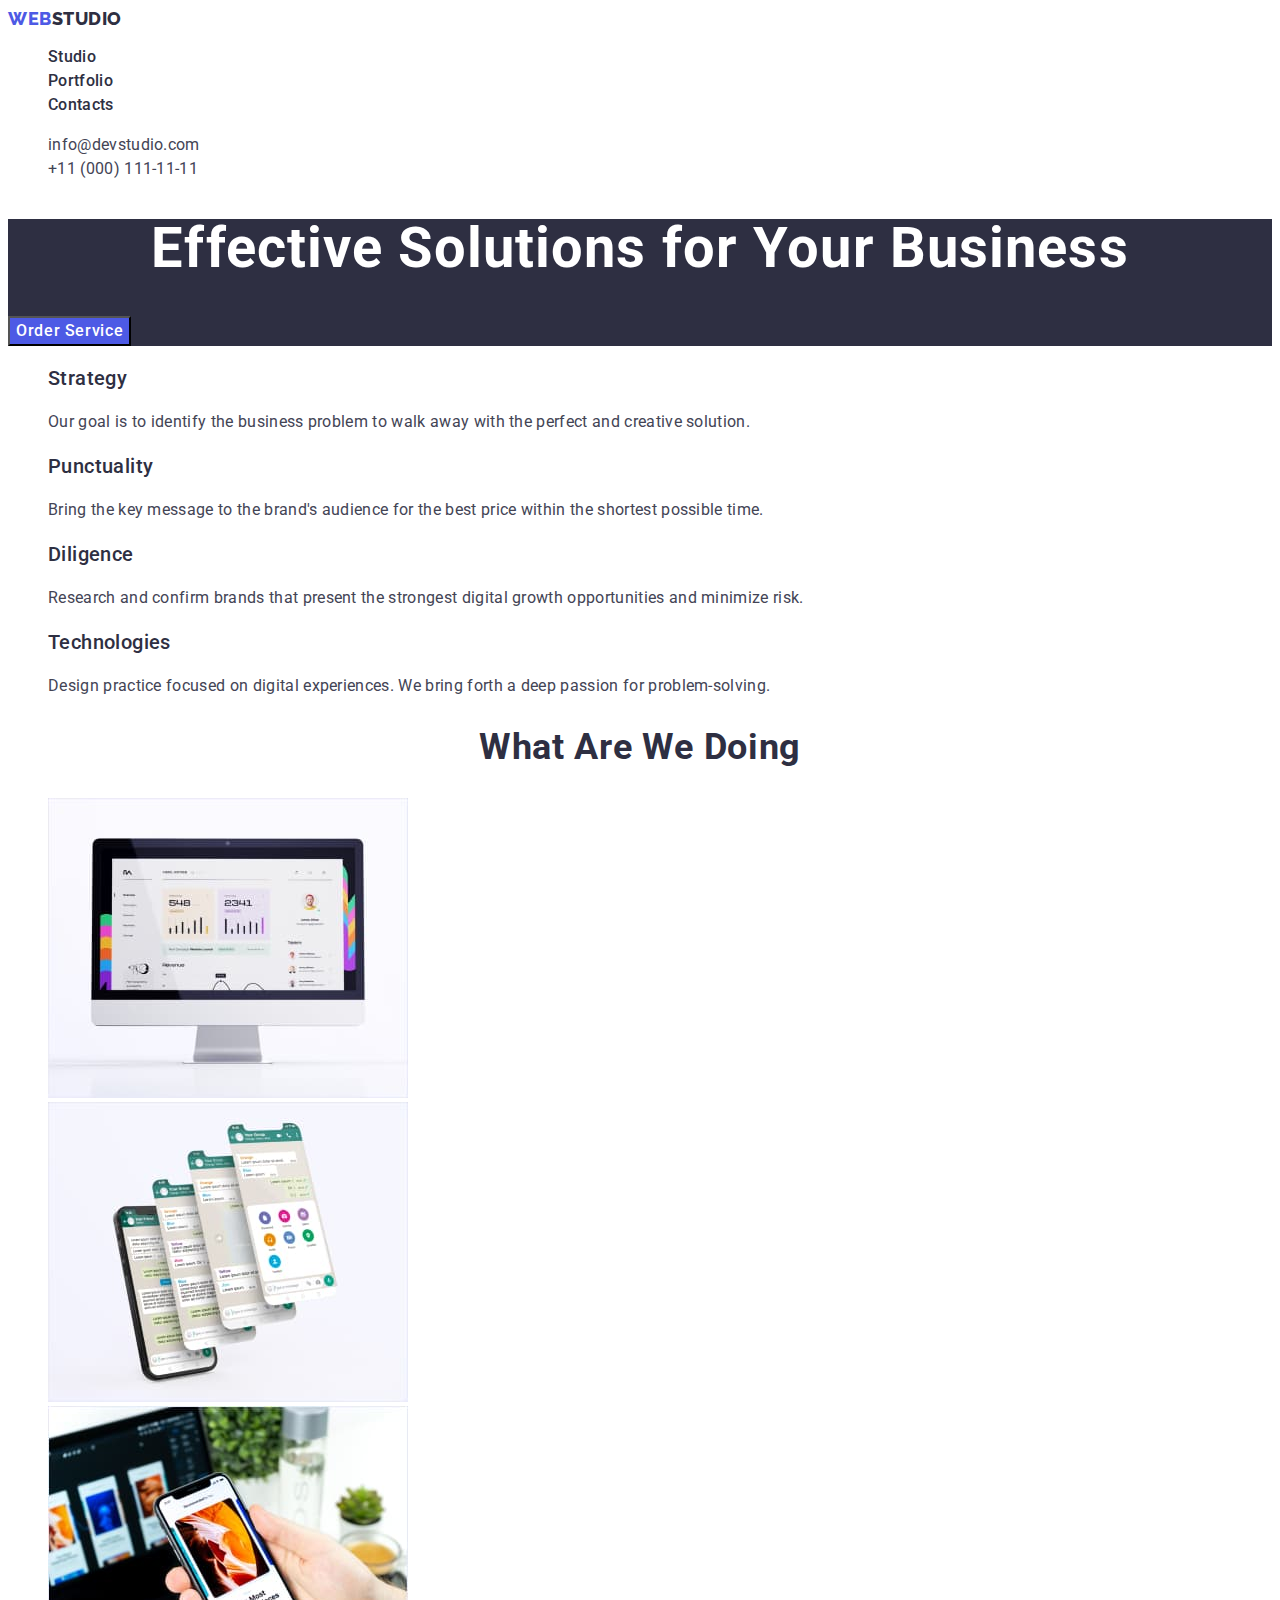
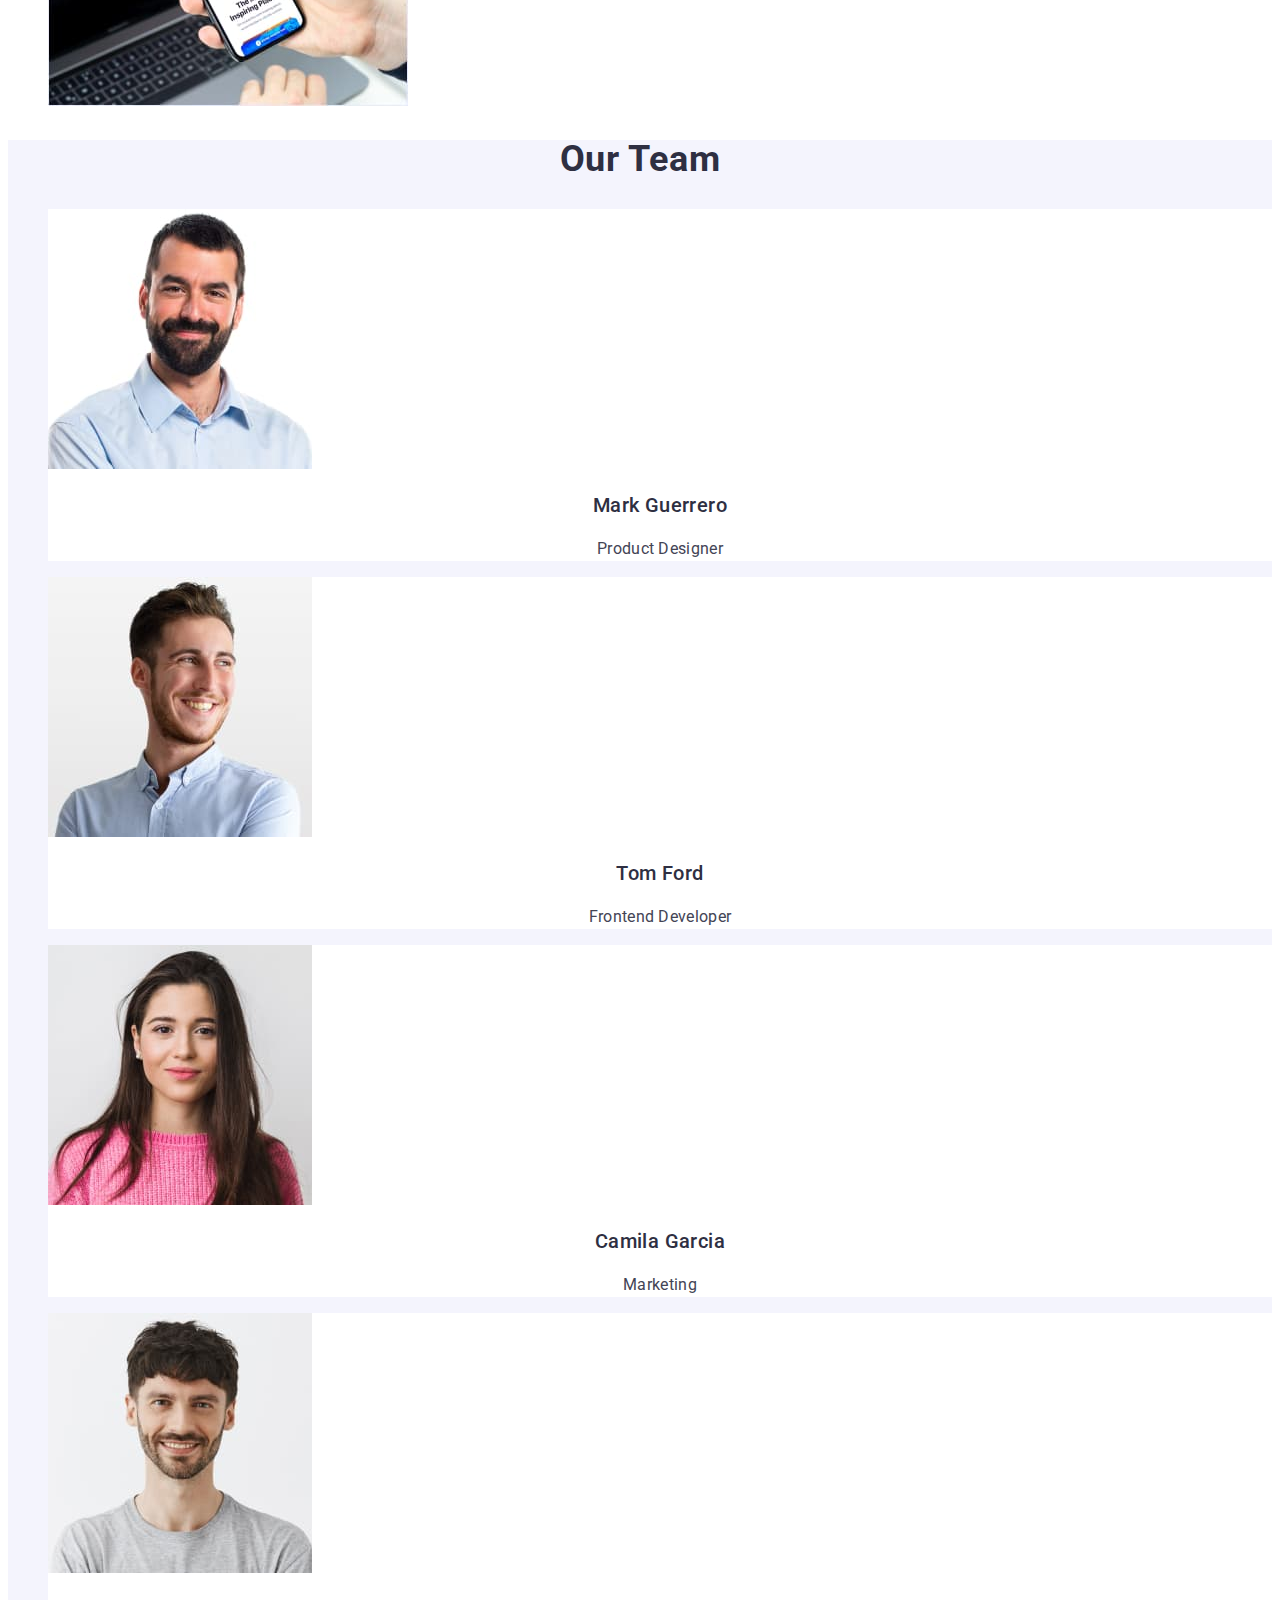
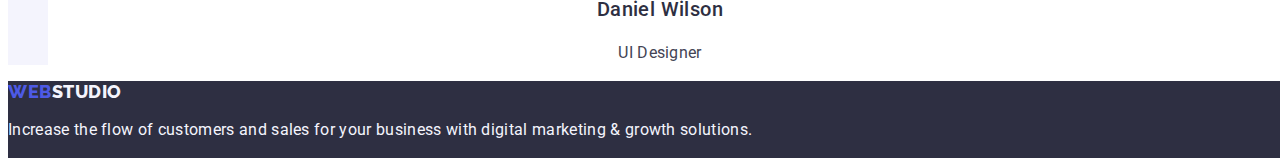
<file: index.html>
<!DOCTYPE html>
<html lang="en">
  <head>
    <meta charset="UTF-8" />
    <meta http-equiv="X-UA-Compatible" content="IE=edge" />
    <meta name="viewport" content="width=device-width, initial-scale=1.0" />
    <title>WebStudio</title>
    <link rel="preconnect" href="https://fonts.googleapis.com" />
    <link rel="preconnect" href="https://fonts.gstatic.com" crossorigin />
    <link
      href="https://fonts.googleapis.com/css2?family=Raleway:wght@800&family=Roboto:wght@400;500;700;900&display=swap"
      rel="stylesheet"
    />
    <link rel="stylesheet" href="./css/styles.css" />
  </head>
  <body>
    <!-- HEADER -->
    <header class="page-header">
      <nav class="page-navigation">
        <a class="logo link" href="./index.html"
          >Web<span class="log">Studio</span></a
        >
        <ul class="menu list">
          <li class="menu-item">
            <a class="menu-link link" href="./index.html">Studio</a>
          </li>
          <li class="menu-item">
            <a class="menu-link link" href="./portfolio.html">Portfolio</a>
          </li>
          <li class="menu-item">
            <a class="menu-link link" href="">Contacts</a>
          </li>
        </ul>
      </nav>
      <!-- CONTACTS -->
      <address class="address-contacts">
        <ul class="list">
          <li class="contacts">
            <a class="contact-mtel-header link" href="mailto:info@devstudio.com"
              >info@devstudio.com</a
            >
          </li>
          <li class="contacts">
            <a class="contact-mtel-header link" href="tel:+110001111111"
              >+11 (000) 111-11-11</a
            >
          </li>
        </ul>
      </address>
    </header>

    <main>
      <!-- HERO -->
      <section class="hero">
        <h1 class="hero-title">Effective Solutions for Your Business</h1>
        <button class="button modal-open-btn" type="button">
          Order Service
        </button>
      </section>
      <section class="our-qualities">
        <h2 class="features" hidden>features</h2>
        <ul class="list">
          <li class="qualities">
            <h3 class="qualities-title">Strategy</h3>
            <p class="qualities-paragraph">
              Our goal is to identify the business problem to walk away with the
              perfect and creative solution.
            </p>
          </li>
          <li class="qualities">
            <h3 class="qualities-title">Punctuality</h3>
            <p class="qualities-paragraph">
              Bring the key message to the brand's audience for the best price
              within the shortest possible time.
            </p>
          </li>

          <li class="qualities">
            <h3 class="qualities-title">Diligence</h3>
            <p class="qualities-paragraph">
              Research and confirm brands that present the strongest digital
              growth opportunities and minimize risk.
            </p>
          </li>
          <li class="qualities">
            <h3 class="qualities-title">Technologies</h3>
            <p class="qualities-paragraph">
              Design practice focused on digital experiences. We bring forth a
              deep passion for problem-solving.
            </p>
          </li>
        </ul>
      </section>
      <!-- OUR ACTIVITY -->
      <section class="our-activity">
        <h2 class="our-activity-title">What are we doing</h2>
        <ul class="list">
          <li class="our-activity-card">
            <img
              class="gallery-activity"
              src="./images/rectangle1.jpg"
              alt="mac"
              width="360"
              height="300"
            />
          </li>
          <li class="our-activity-card">
            <img
              class="gallery-activity"
              src="./images/rectangle2.jpg"
              alt="iphone"
              width="360"
              height="300"
            />
          </li>
          <li class="our-activity-card">
            <img
              class="gallery-activity"
              src="./images/rectangle3.jpg"
              alt="notebook-and-phone"
              width="360"
              height="300"
            />
          </li>
        </ul>
      </section>
      <!-- OUR TEAM -->
      <section class="our-team">
        <h2 class="team">Our Team</h2>
        <ul class="list">
          <li class="team-employee">
            <img
              class="gallery-team"
              src="./images/img1.jpg"
              alt="mark-guerrero"
              width="264"
              height="260"
            />
            <h3 class="team-name">Mark Guerrero</h3>
            <p class="team-paragraph">Product Designer</p>
          </li>
          <li class="team-employee">
            <img
              class="gallery-team"
              src="./images/img2.jpg"
              alt="tom-ford"
              width="264"
              height="260"
            />
            <h3 class="team-name">Tom Ford</h3>
            <p class="team-paragraph">Frontend Developer</p>
          </li>
          <li class="team-employee">
            <img
              class="gallery-team"
              src="./images/img3.jpg"
              alt="camila-garcia"
              width="264"
              height="260"
            />
            <h3 class="team-name">Camila Garcia</h3>
            <p class="team-paragraph">Marketing</p>
          </li>
          <li class="team-employee">
            <img
              class="gallery-team"
              src="./images/img4.jpg"
              alt="daniel-wilson"
              width="264"
              height="260"
            />
            <h3 class="team-name">Daniel Wilson</h3>
            <p class="team-paragraph">UI Designer</p>
          </li>
        </ul>
      </section>
    </main>
    <!-- FOOTER -->
    <footer class="footer">
      <a class="logo link" href="./index.html"
        >Web<span class="logos">Studio</span>
      </a>
      <p class="footer-paragraph">
        Increase the flow of customers and sales for your business with digital
        marketing & growth solutions.
      </p>
    </footer>
  </body>
</html>
</file>
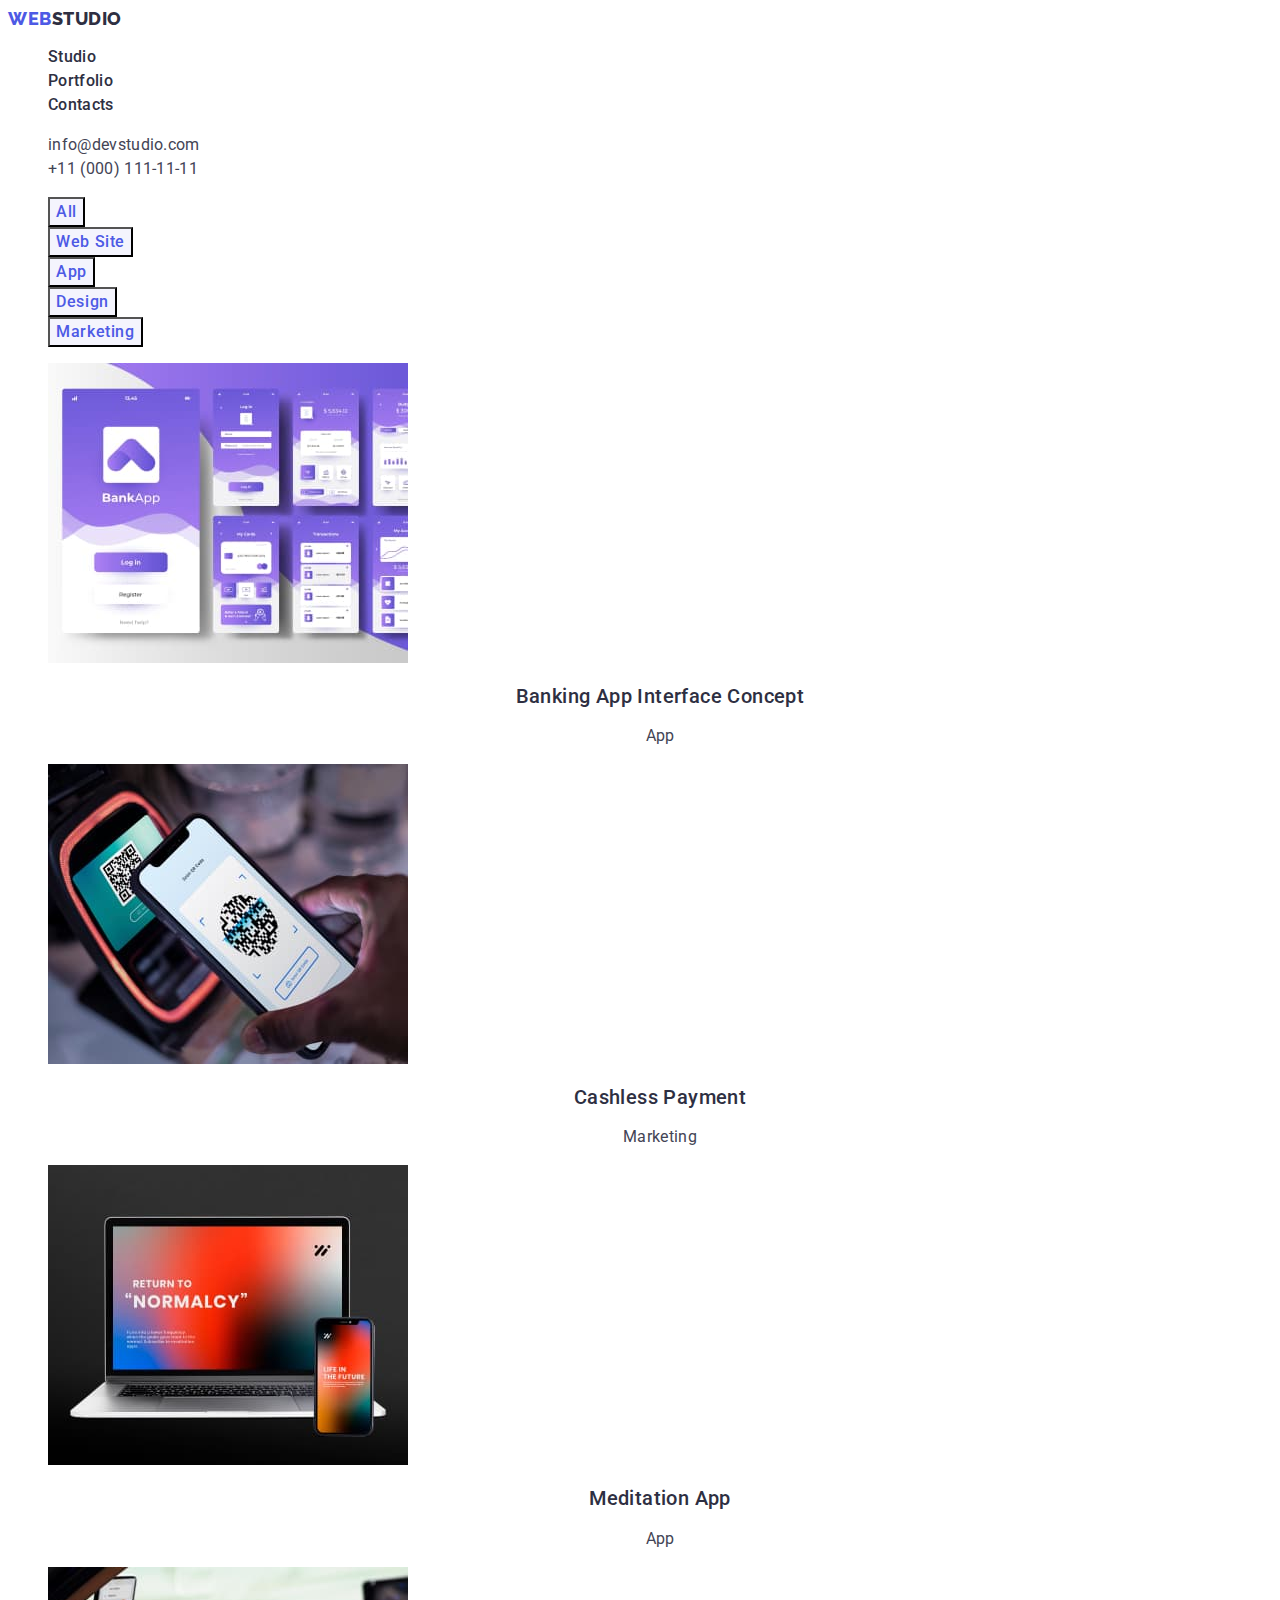
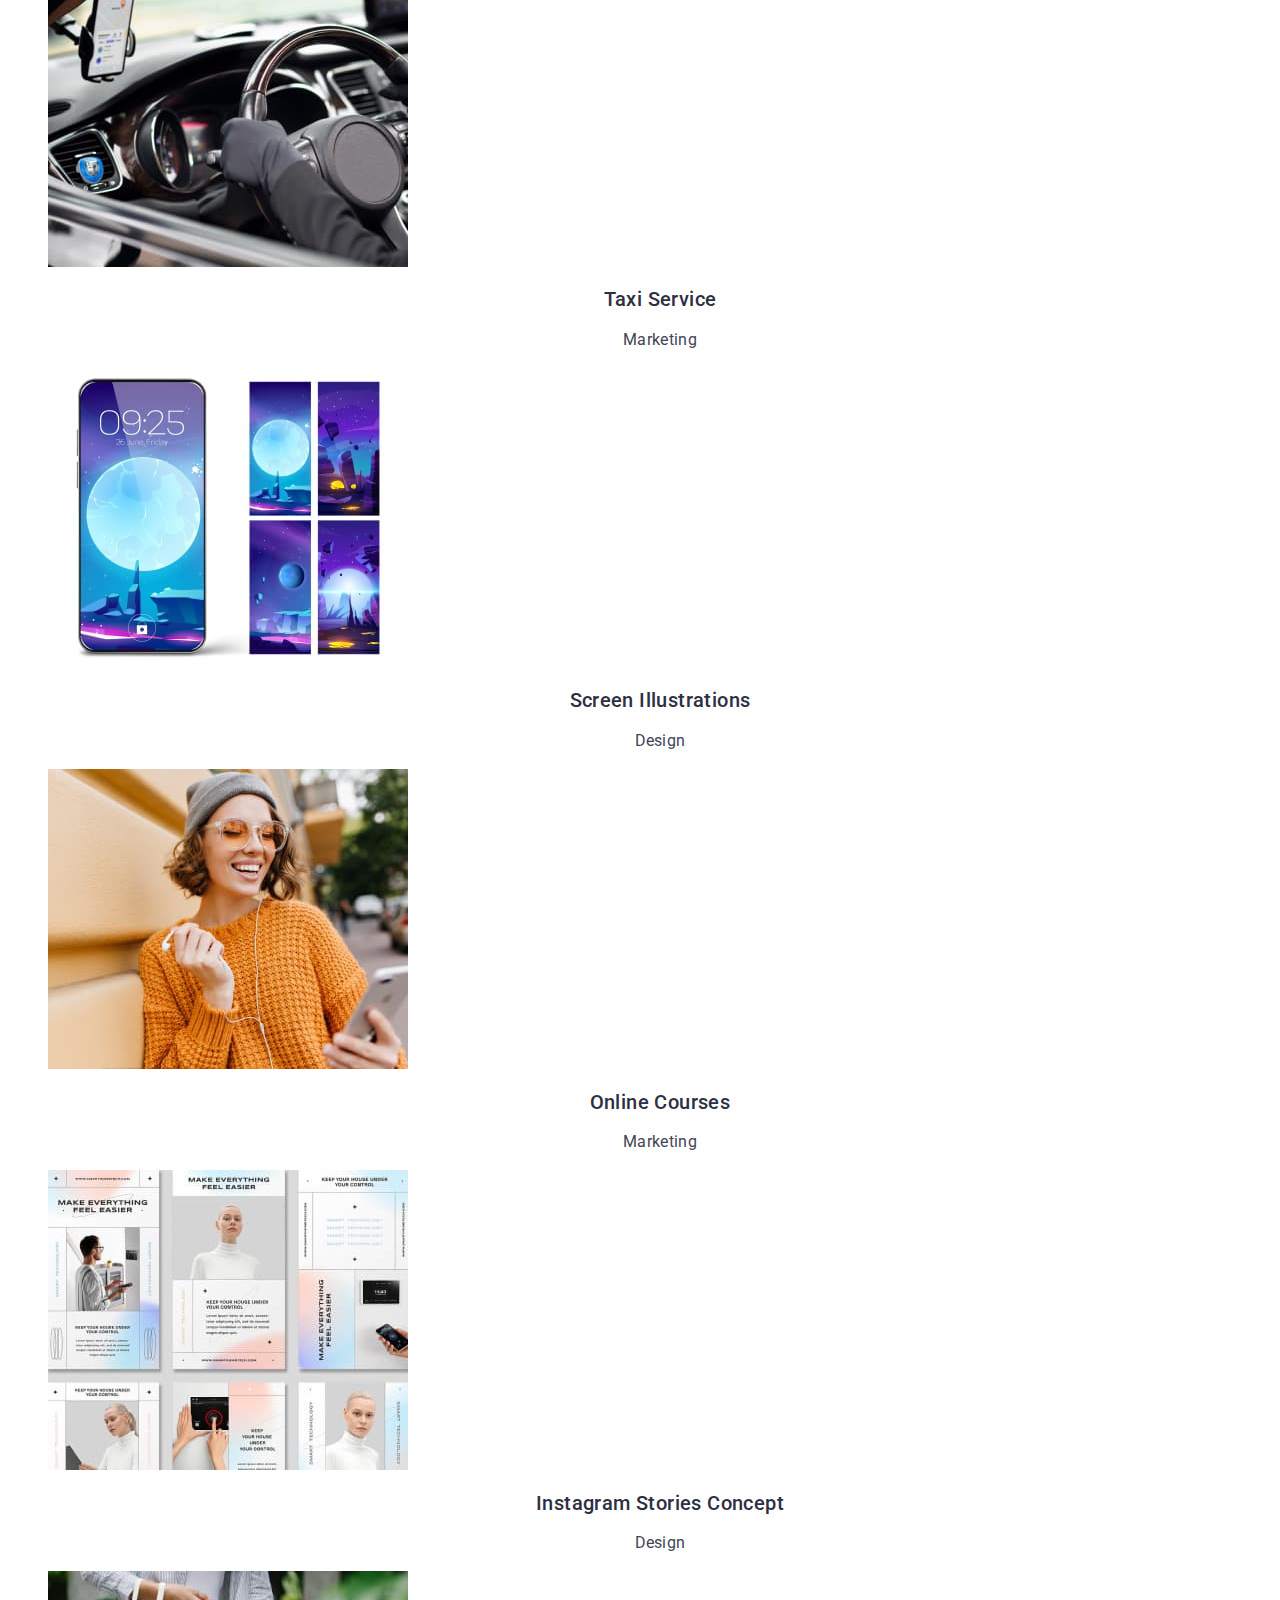
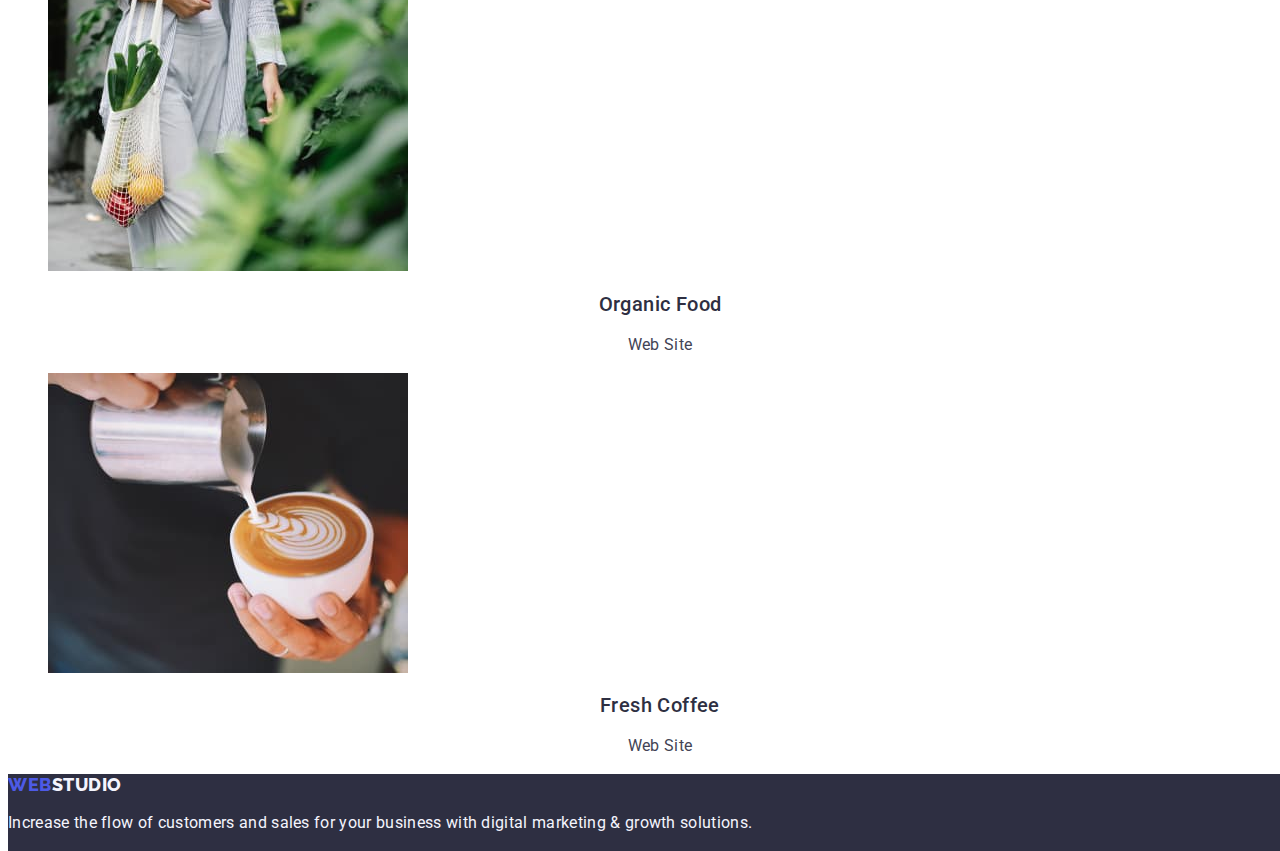
<file: portfolio.html>
<!DOCTYPE html>
<html lang="en">
  <head>
    <meta charset="UTF-8" />
    <meta http-equiv="X-UA-Compatible" content="IE=edge" />
    <meta name="viewport" content="width=device-width, initial-scale=1.0" />
    <title>WebStudio</title>
    <link rel="preconnect" href="https://fonts.googleapis.com" />
    <link rel="preconnect" href="https://fonts.gstatic.com" crossorigin />
    <link
      href="https://fonts.googleapis.com/css2?family=Raleway:wght@800&family=Roboto:wght@400;500;700;900&display=swap"
      rel="stylesheet"
    />
    <link rel="stylesheet" href="./css/styles.css" />
  </head>
  <body>
    <!-- HEADER -->
    <header>
      <nav class="page-navigation">
        <a class="logo link" href="./index.html"
          >Web<span class="log">Studio</span></a
        >
        <ul class="menu list">
          <li class="menu-item">
            <a class="menu-link link" href="./index.html">Studio</a>
          </li>
          <li class="menu-item">
            <a class="menu-link link" href="./portfolio.html">Portfolio</a>
          </li>
          <li class="menu-item">
            <a class="menu-link link" href="">Contacts</a>
          </li>
        </ul>
      </nav>
      <!-- CONTACTS -->
      <address class="address-contacts">
        <ul class="list">
          <li class="contacts">
            <a class="contact-mtel-header link" href="mailto:info@devstudio.com"
              >info@devstudio.com</a
            >
          </li>
          <li class="contacts">
            <a class="contact-mtel-header link" href="tel:+110001111111"
              >+11 (000) 111-11-11</a
            >
          </li>
        </ul>
      </address>
    </header>
    <!-- MAIN-CONTENT -->
    <main>
      <section class="section-portfolio">
        <h1 hidden>Filters</h1>
        <ul class="list">
          <li class="filter-buttons">
            <button class="button filter-button" type="button">All</button>
          </li>
          <li class="filter-buttons">
            <button class="button filter-button" type="button">Web Site</button>
          </li>
          <li class="filter-buttons">
            <button class="button filter-button" type="button">App</button>
          </li>
          <li class="filter-buttons">
            <button class="button filter-button" type="button">Design</button>
          </li>
          <li class="filter-buttons">
            <button class="button filter-button" type="button">
              Marketing
            </button>
          </li>
        </ul>
        <ul class="list">
          <li>
            <a class="portfolio-image link">
              <img
                class="gallery-portfolio"
                src="./images/bankingapp.jpg"
                alt="Banking-App-Interface-Concept"
                width="360"
                height="300"
              />
              <h2 class="portfolio-name">Banking App Interface Concept</h2>
              <p class="portfolio-paragraph">App</p>
            </a>
          </li>

          <li>
            <a class="portfolio-image link">
              <img
                class="gallery-portfolio"
                src="./images/cashlesspayment.jpg"
                alt="Cashless-Payment"
                width="360"
                height="300"
              />
              <h2 class="portfolio-name">Cashless Payment</h2>
              <p class="portfolio-paragraph">Marketing</p>
            </a>
          </li>
          <li>
            <a class="portfolio-image link">
              <img
                class="gallery-portfolio"
                src="./images/meditationapp.jpg"
                alt="Meditation-App"
                width="360"
                height="300"
              />
              <h2 class="portfolio-name">Meditation App</h2>
              <p class="portfolio-paragraph">App</p>
            </a>
          </li>
          <li>
            <a class="portfolio-image link">
              <img
                class="gallery-portfolio"
                src="./images/taxiservice.jpg"
                alt="Taxi-Service"
                width="360"
                height="300"
              />
              <h2 class="portfolio-name">Taxi Service</h2>
              <p class="portfolio-paragraph">Marketing</p>
            </a>
          </li>
          <li>
            <a class="portfolio-image link">
              <img
                class="gallery-portfolio"
                src="./images/screenillustration.jpg"
                alt="Screen-Illustrations"
                width="360"
                height="300"
              />
              <h2 class="portfolio-name">Screen Illustrations</h2>
              <p class="portfolio-paragraph">Design</p>
            </a>
          </li>
          <li>
            <a class="portfolio-image link">
              <img
                class="gallery-portfolio"
                src="./images/onlinecourses.jpg"
                alt="Online-Courses"
                width="360"
                height="300"
              />
              <h2 class="portfolio-name">Online Courses</h2>
              <p class="portfolio-paragraph">Marketing</p>
            </a>
          </li>
          <li>
            <a class="portfolio-image link">
              <img
                class="gallery-portfolio"
                src="./images/instagramsc.jpg"
                alt="Instagram-Stories-Concepts"
                width="360"
                height="300"
              />
              <h2 class="portfolio-name">Instagram Stories Concept</h2>
              <p class="portfolio-paragraph">Design</p>
            </a>
          </li>
          <li>
            <a class="portfolio-image link">
              <img
                class="gallery-portfolio"
                src="./images/organicfood.jpg"
                alt="Organic-Food"
                width="360"
                height="300"
              />
              <h2 class="portfolio-name">Organic Food</h2>
              <p class="portfolio-paragraph">Web Site</p>
            </a>
          </li>
          <li>
            <a class="portfolio-image link">
              <img
                class="gallery-portfolio"
                src="./images/freshcofee.jpg"
                alt="Fresh-Coffee"
                width="360"
                height="300"
              />
              <h2 class="portfolio-name">Fresh Coffee</h2>
              <p class="portfolio-paragraph">Web Site</p>
            </a>
          </li>
        </ul>
      </section>
    </main>

    <footer class="footer">
      <a class="logo link" href="./index.html"
        >Web<span class="logos">Studio</span>
      </a>
      <p class="footer-paragraph">
        Increase the flow of customers and sales for your business with digital
        marketing & growth solutions.
      </p>
    </footer>
  </body>
</html>
</file>
<file: css/styles.css>
:root {
        --main-font-family: "Roboto", sans-serif;
        --secondary-font-family: "Raleway", sans-serif;
        --primary-titletxt-color:  #2E2F42;
        --secondary-titletxt-color: #FFFFFF;
        --primary-txt-color: #434455;
        --secondary-txt-color: #F4F4FD;
        --accent-hover-color: #404BBF;
        --primary-bg-color: #ffffff;
        --secondary-bg-color: #f4f4fd;
        }  

.list {list-style: none;}

.link, logo {
        text-decoration: none; 
}
.address-contacts {
        font-style: normal;
}

.button, filter-button {
    cursor: pointer;
}

body {
        font-family: var(--main-font-family);
        color: var(--primary-txt-color);
        background-color:var(--primary-bg-color);
}

/* ================= COMPONENTS ================= */
.modal-open-btn {
        font-family: 'Roboto', sans-serif;
        font-weight: 500;
        font-size: 16px;
        line-height: 24px;
        display: flex;
        align-items: center;
        letter-spacing: 0.04em;
        background-color: #4D5AE5;
        color: var(--primary-bg-color);
}

.modal-open-btn:hover,
.modal-open-btn:focus {
        background-color: var(--accent-hover-color);
      }

.filter-button {
        font-family: 'Roboto', sans-serif;
        font-weight: 500;
        font-size: 16px;
        line-height: 1.5;
        display: flex;
        align-items: center;
        letter-spacing: 0.04em;
        background-color: #F4F4FD;
        color:#4D5AE5;
}
.filter-button:hover,
.filter-button:focus {
        background-color: var(--accent-hover-color);
        color:#FFFFFF;
}

/* ================= HEADER ================= */
.logo {
        font-family: 'Raleway', sans-serif;
        font-weight: 800;
        font-size: 18px;
        line-height: 1.17;
        display: flex;
        align-items: center;
        letter-spacing: 0.03em;
        text-transform: uppercase;
        color: #4D5AE5;
}

.log {
        font-family: 'Raleway', sans-serif;
        font-weight: 800;
        font-size: 18px;
        line-height: 1.17;
        display: flex;
        align-items: center;
        letter-spacing: 0.03em;
        text-transform: uppercase;
        color: var(--primary-titletxt-color);
}

.menu-item {
background-color: var(--primary-bg-color);
}

.menu-link {
        font-family: 'Roboto', sans-serif;
        font-weight: 500;
        font-size: 16px;
        line-height: 1.5;
        letter-spacing: 0.02em;
        color:var(--primary-titletxt-color);
}

.menu-link:hover,
.menu-link:focus {
        color:var(--accent-hover-color);
}
.contacts {
background-color: var(--primary-bg-color);

}
.contact-mtel-header {
    font-family: 'Roboto', sans-serif;
    font-weight: 400;
    font-size: 16px;
    line-height: 1.5;
    letter-spacing: 0.02em;
    color:var(--primary-txt-color);
}
.contact-mtel-header:hover,
.contact-mtel-header:focus {
        color:var(--accent-hover-color);
}



/* ================= HERO ================= */
.hero-title {
        font-family: 'Roboto', sans-serif;
        font-weight: 700;
        font-size: 56px;
        line-height: 1.07;
        text-align: center;
        letter-spacing: 0.02em;
        color:var(--primary-bg-color);
}
.hero {
        background-color:var(--primary-titletxt-color) ;
}
.features {
background-color: var(--primary-bg-color);
}

.our-qualities {
background-color:var(--primary-bg-color);
}
.qualities {
background-color: var(--primary-bg-color);
}
.qualities-title {
        font-family: 'Roboto', sans-serif;
        font-weight: 500;
        font-size: 20px;
        line-height: 1.2;
        letter-spacing: 0.02em;
        color:var(--primary-titletxt-color);
}
.qualities-paragraph {
        font-family: 'Roboto', sans-serif;
        font-size: 16px;
        line-height: 1.5;
        letter-spacing: 0.02em;
        color:var(--primary-txt-color);
}
.our-activity {
background-color: var(--primary-bg-color);
}
.our-activity-title {
        font-family: 'Roboto', sans-serif;
        font-weight: 700;
        font-size: 36px;
        line-height: 1.11;
        text-align: center;
        letter-spacing: 0.02em;
        text-transform: capitalize;
        color: var(--primary-titletxt-color);
}
.our-team {
        background-color: var(--secondary-bg-color);
}
.team-employee {
background-color: var(--primary-bg-color);
}
.team {
        font-family: 'Roboto', sans-serif;
        font-weight: 700;
        font-size: 36px;
        line-height: 1.11;
        text-align: center;
        letter-spacing: 0.02em;
        text-transform: capitalize;
        color: var(--primary-titletxt-color);
}
.team-name {
        font-family: 'Roboto', sans-serif;
        font-weight: 500;
        font-size: 20px;
        line-height: 1.2;
        text-align: center;
        letter-spacing: 0.02em;
        color: var(--primary-titletxt-color);
}
.team-paragraph {
        font-family: 'Roboto', sans-serif;
        font-size: 16px;
        line-height: 1.5;
        text-align: center;
        letter-spacing: 0.02em;
        color: var(--primary-txt-color);
}
.portfolio-image {
        background:var(--primary-bg-color);
}
.portfolio-name {
        font-family: 'Roboto', sans-serif;
        font-weight: 500;
        font-size: 20px;
        line-height: 1.2;
        text-align: center;
        letter-spacing: 0.02em;
        color: var(--primary-titletxt-color);
}
.portfolio-paragraph {
        font-family: 'Roboto', sans-serif;
                font-size: 16px;
                line-height: 1.5;
                text-align: center;
                letter-spacing: 0.02em;
                color: var(--primary-txt-color);
}
/* ================= FOOTER ================= */
.footer {
        position: absolute;
        width: 1440px;
        background: var(--primary-titletxt-color);
}
.footer-paragraph {
        font-family: 'Roboto', sans-serif;
        font-size: 16px;
        line-height: 24px;
        letter-spacing: 0.02em;
        color:var(--secondary-bg-color);
}

.logos {
    font-family: 'Raleway', sans-serif;
    font-weight: 800;
    font-size: 18px;
    line-height: 1.17;
    display: flex;
    align-items: center;
    letter-spacing: 0.03em;
    text-transform: uppercase;
    color:var(--secondary-bg-color);
}
</file>
